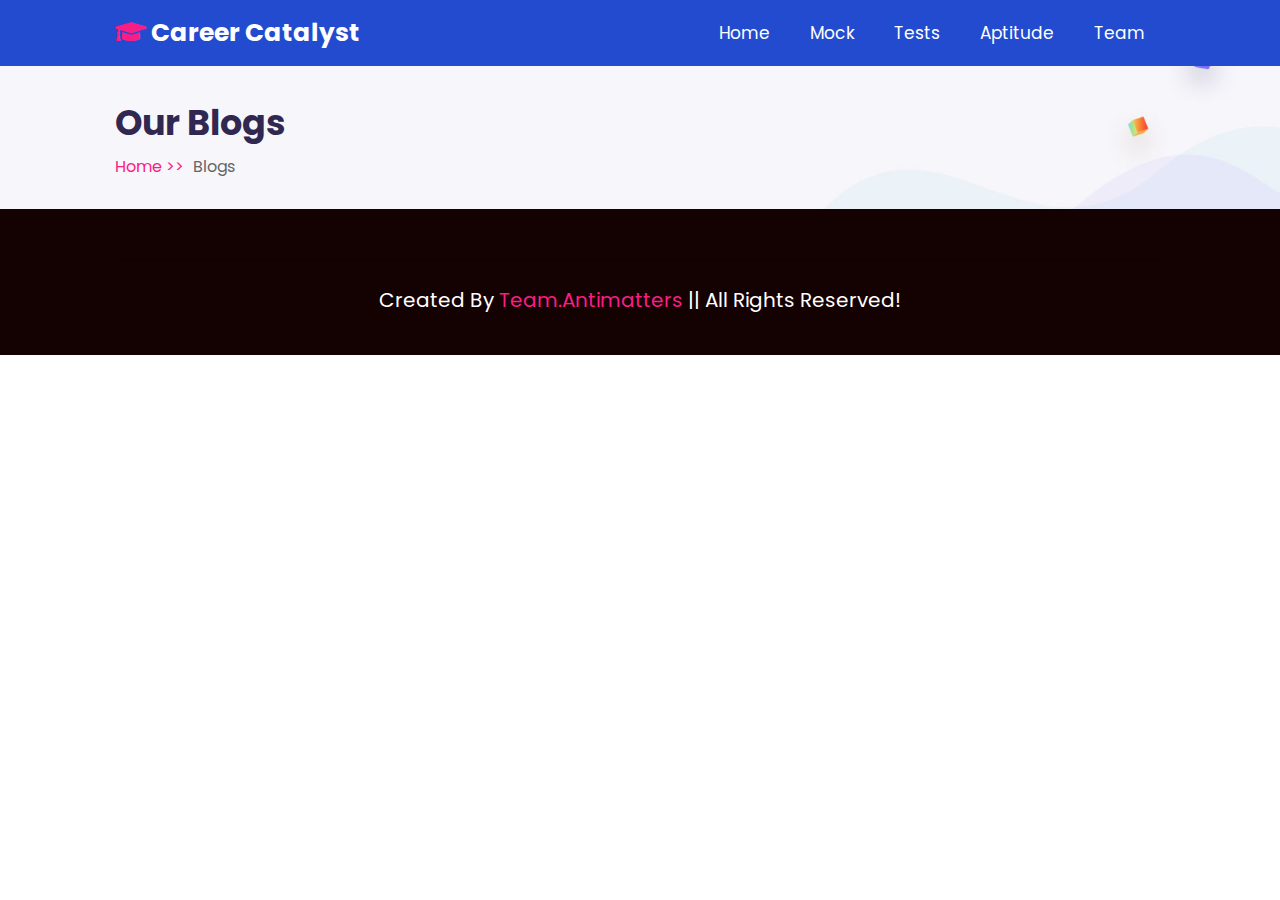
<file: blog.html>
<!DOCTYPE html>
<html lang="en">
<head>
    <meta charset="UTF-8">
    <meta http-equiv="X-UA-Compatible" content="IE=edge">
    <meta name="viewport" content="width=device-width, initial-scale=1.0">
    <title>blog</title>

    <!-- font awesome cdn link  -->
    <link rel="stylesheet" href="https://cdnjs.cloudflare.com/ajax/libs/font-awesome/5.15.4/css/all.min.css">

    <!-- custom css file link  -->
    <link rel="stylesheet" href="css/style.css">
<style>
    .footer .credit{
  color: white;
}
</style>
</head>
<body>
    
<!-- header section starts  -->

<header class="header">

    <a href="index.html" class="logo"> <i class="fas fa-graduation-cap"></i> Career catalyst </a>

    <div id="menu-btn" class="fas fa-bars"></div>

    <nav class="navbar">
        <ul>
            <li><a href="index.html">Home</a></li>
            <li><a href="about.html">Mock</a></li>
            <li><a href="https://aptitude-code-quest-ace.lovable.app/">Tests</a>
                
            </li>
            <li><a href="#">Aptitude</a>
                <ul>
                    <li><a href="teachers.html">teachers</a></li>
                    <li><a href="blog.html">blogs</a></li>
                </ul>
            </li>
            <li><a href="contact.html">Team</a></li>
            
        </ul>
    </nav>

</header>

<!-- header section ends -->

<section class="heading">
    <h3>our blogs</h3>
    <p> <a href="index.html">Home >></a> blogs </p>
</section>

<!-- blog section starts  -->



<!-- blog section ends -->












<!-- footer section starts  -->

<section class="footer">

    <div class="box-container">

      

        

        
    </div>

    <div class="credit"> created by <span>Team.Antimatters  </span> || all rights reserved! </div>

</section>

<!-- footer section ends -->

<!-- custom js file link  -->
<script src="js/script.js"></script>

</body>
</html>
</file>
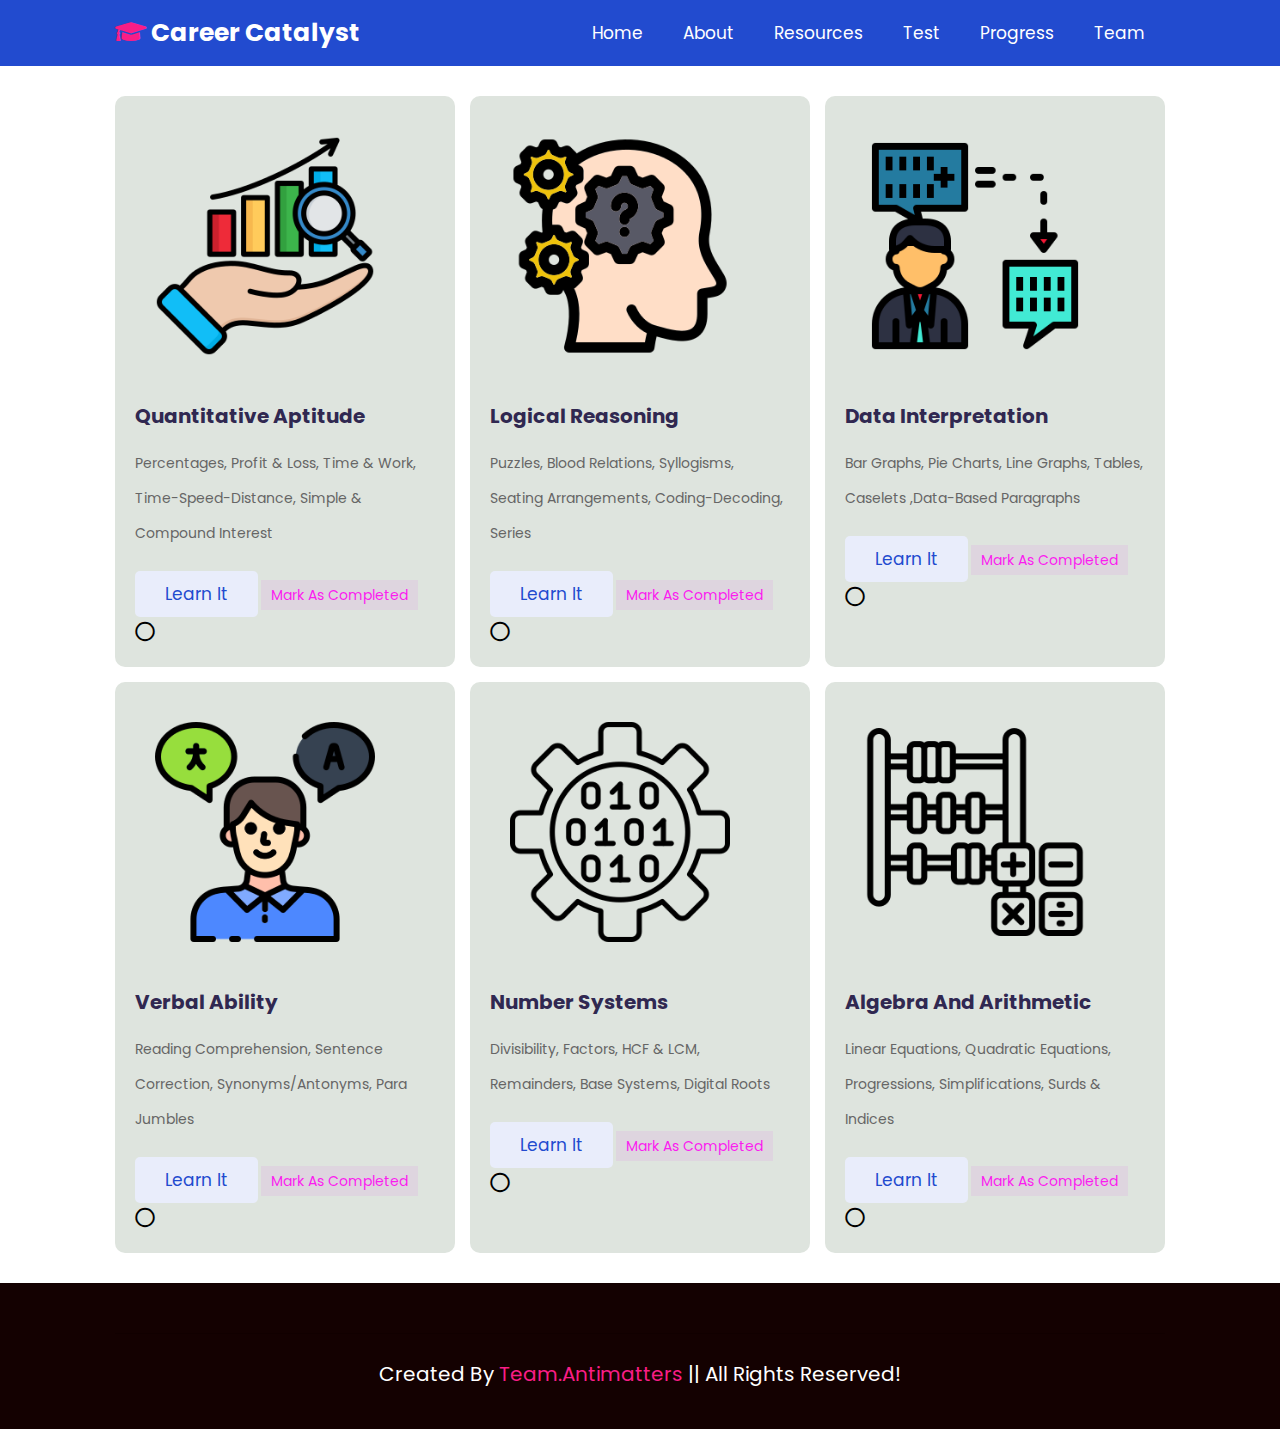
<file: course-1.html>
<!DOCTYPE html>
<html lang="en">
<head>
  <meta charset="UTF-8" />
  <meta http-equiv="X-UA-Compatible" content="IE=edge" />
  <meta name="viewport" content="width=device-width, initial-scale=1.0" />
  <title>course-1</title>

  <!-- Font Awesome CDN -->
  <link rel="stylesheet" href="https://cdnjs.cloudflare.com/ajax/libs/font-awesome/5.15.4/css/all.min.css" />

  <!-- Custom CSS -->
  <link rel="stylesheet" href="css/style.css" />

  <style>
    .footer .credit {
      color: white;
    }

    .completed {
      background-color: #d4edda !important;
      border: 2px solid #28a745;
    }

    .done-btn {
      background-color: transparent;
      border: none;
      cursor: pointer;
      font-size: 20px;
      transition: all 0.3s ease;
    }

    .done-btn.completed i {
      color: #28a745;
    }

    .icons a {
      color: #555;
    }
  </style>
</head>
<body>
  <!-- Header -->
  <header class="header">
    <a href="index.html" class="logo">
      <i class="fas fa-graduation-cap"></i> Career Catalyst
    </a>
    <div id="menu-btn" class="fas fa-bars"></div>
    <nav class="navbar">
      <ul>
        <li><a href="index.html">Home</a></li>
        <li><a href="about.html">About</a></li>
        <li>
          <a href="#">Resources</a>
          <ul>
            <li><a href="course-1.html">Aptitude</a></li>
            <li><a href="course-2.html">DSA</a></li>
            <li><a href="course-3.html">Language</a></li>
            <li><a href="course-4.html">projects</a></li>
          </ul>
        </li>
        <li><a href="https://aptitude-code-quest-ace.lovable.app/">Test</a></li>
        <li><a href="Progress.html">Progress</a></li>
        <li><a href="contact.html">Team</a></li>
        
      </ul>
    </nav>
  </header>

  <!-- Courses Section -->
  <section class="course-2">
    <!-- Task 1 -->
     <div class="box" id="task-1">
      <div class="image"><img src="images/NewQuant.png" alt="DS" /></div>
      <div class="content">
       
        <h3>Quantitative Aptitude</h3>
        <p> Percentages, Profit & Loss, Time & Work, Time-Speed-Distance, Simple & Compound Interest</p>
        <div class="action-row">
          <a href="https://www.youtube.com/live/lzB3N8DooHA?si=S4hg2J2lbPN2dG9F" class="btn">Learn it</a>
          <span class="mark-label">Mark as Completed</span>
          <button class="done-btn" data-task-id="task-3"><i class="far fa-circle"></i></button>
        </div>
      </div>
    </div>

    <!-- Task 2 -->
    <div class="box" id="task-2">
      <div class="image"><img src="images/Reasoning.png" alt="DSA" /></div>
      <div class="content">
        
        <h3>Logical Reasoning</h3>
        <p>Puzzles, Blood Relations, Syllogisms, Seating Arrangements, Coding-Decoding, Series</p>
        <div class="action-row">
          <a href="https://youtube.com/playlist?list=PLpyc33gOcbVADMKqylI__O_O_RMeHTyNK&si=RrnnX1enrR4DL49E" class="btn">Learn it</a>
          <span class="mark-label">Mark as Completed</span>
          <button class="done-btn" data-task-id="task-2"><i class="far fa-circle"></i></button>
        </div>
      </div>
    </div>

    <!-- Task 3 -->
    <div class="box" id="task-3">
      <div class="image"><img src="images/data.png" alt="DS" /></div>
      <div class="content">
       
        <h3>Data Interpretation</h3>
        <p>Bar Graphs, Pie Charts, Line Graphs, Tables, Caselets ,data-based paragraphs</p>
        <div class="action-row">
          <a href="https://youtube.com/playlist?list=PLOoogDtEDyvvDNHO_Ba58OrE567nCzzl2&si=zkAhXCiXpgW8OboC" class="btn">Learn it</a>
          <span class="mark-label">Mark as Completed</span>
          <button class="done-btn" data-task-id="task-3"><i class="far fa-circle"></i></button>
        </div>
      </div>
    </div>

    <!-- Task 4 -->
    <div class="box" id="task-4">
      <div class="image"><img src="images/Verbal.png" alt="Course" /></div>
      <div class="content">
       
        <h3>Verbal Ability</h3>
        <p> Reading Comprehension, Sentence Correction, Synonyms/Antonyms, Para Jumbles</p>
        <div class="action-row">
          <a href="https://youtu.be/V2azCSchs58?si=lV9xnH7L09j2UM3A" class="btn">Learn it</a>
          <span class="mark-label">Mark as Completed</span>
          <button class="done-btn" data-task-id="task-4"><i class="far fa-circle"></i></button>
        </div>
      </div>
    </div>

    <!-- Task 5 -->
    <div class="box" id="task-5">
      <div class="image"><img src="images/Numbers.png" alt="Course" /></div>
      <div class="content">
        
        <h3>Number Systems</h3>
        <p>Divisibility, Factors, HCF & LCM, Remainders, Base Systems, Digital Roots</p>
        <div class="action-row">
          <a href="https://youtu.be/39Hbzfik_zw?si=BzTeMTGmEhIaYRdM" class="btn">Learn it</a>
          <span class="mark-label">Mark as Completed</span>
          <button class="done-btn" data-task-id="task-5"><i class="far fa-circle"></i></button>
        </div>
      </div>
    </div>

    <!-- Task 6 -->
    <div class="box" id="task-6">
      <div class="image"><img src="images/Algebra.png" alt="Course" /></div>
      <div class="content">
       
        <h3>Algebra and Arithmetic</h3>
        <p>Linear Equations, Quadratic Equations, Progressions, Simplifications, Surds & Indices</p>
        <div class="action-row">
          <a href="https://youtu.be/S-Ji7aayH3A?si=JHrhaiQcb9yAwheD" class="btn">Learn it</a>
          <span class="mark-label">Mark as Completed</span>
          <button class="done-btn" data-task-id="task-6"><i class="far fa-circle"></i></button>
        </div>
      </div>
    </div>
  </section>

  <!-- Footer -->
  <section class="footer">
    <div class="box-container"></div>
    <div class="credit">
      Created by <span>Team.Antimatters</span> || All rights reserved!
    </div>
  </section>

  <!-- JavaScript -->
  <script>
    window.onload = function () {
      document.querySelectorAll(".done-btn").forEach(function (button) {
        const taskId = button.getAttribute("data-task-id");
        const courseBox = button.closest(".box");

        // Check if task is completed from localStorage
        if (localStorage.getItem(taskId) === "completed") {
          courseBox.classList.add("completed");
          button.querySelector("i").classList.add("fas", "fa-check-circle");
          button.querySelector("i").classList.remove("far", "fa-circle");
        }
      });
    };

    // Event listener for marking tasks as completed
    document.querySelectorAll(".done-btn").forEach(function (button) {
      button.addEventListener("click", function () {
        const taskId = button.getAttribute("data-task-id");
        const courseBox = button.closest(".box");

        // Toggle completion status
        if (courseBox.classList.contains("completed")) {
          courseBox.classList.remove("completed");
          button.querySelector("i").classList.remove("fas", "fa-check-circle");
          button.querySelector("i").classList.add("far", "fa-circle");
          localStorage.removeItem(taskId); // Remove completion from localStorage
        } else {
          courseBox.classList.add("completed");
          button.querySelector("i").classList.add("fas", "fa-check-circle");
          button.querySelector("i").classList.remove("far", "fa-circle");
          localStorage.setItem(taskId, "completed"); // Mark task as completed in localStorage
        }

        // Update progress
        updateProgress();
      });
    });

    // Function to update progress on the page
    function updateProgress() {
      const tasks = [
        "task-1", "task-2", "task-3", "task-4", "task-5", "task-6"
      ];

      let completedCount = 0;

      tasks.forEach(taskId => {
        if (localStorage.getItem(taskId) === "completed") {
          completedCount++;
        }
      });

      const progressPercentage = (completedCount / tasks.length) * 100;
      const progressCircle = document.getElementById("progress-circle");
      const progressLabel = document.getElementById("progress-label");

      progressCircle.style.setProperty("--progress", progressPercentage);
      progressLabel.textContent = `${Math.round(progressPercentage)}%`;
    }
  </script>
</body>
</html>
</file>
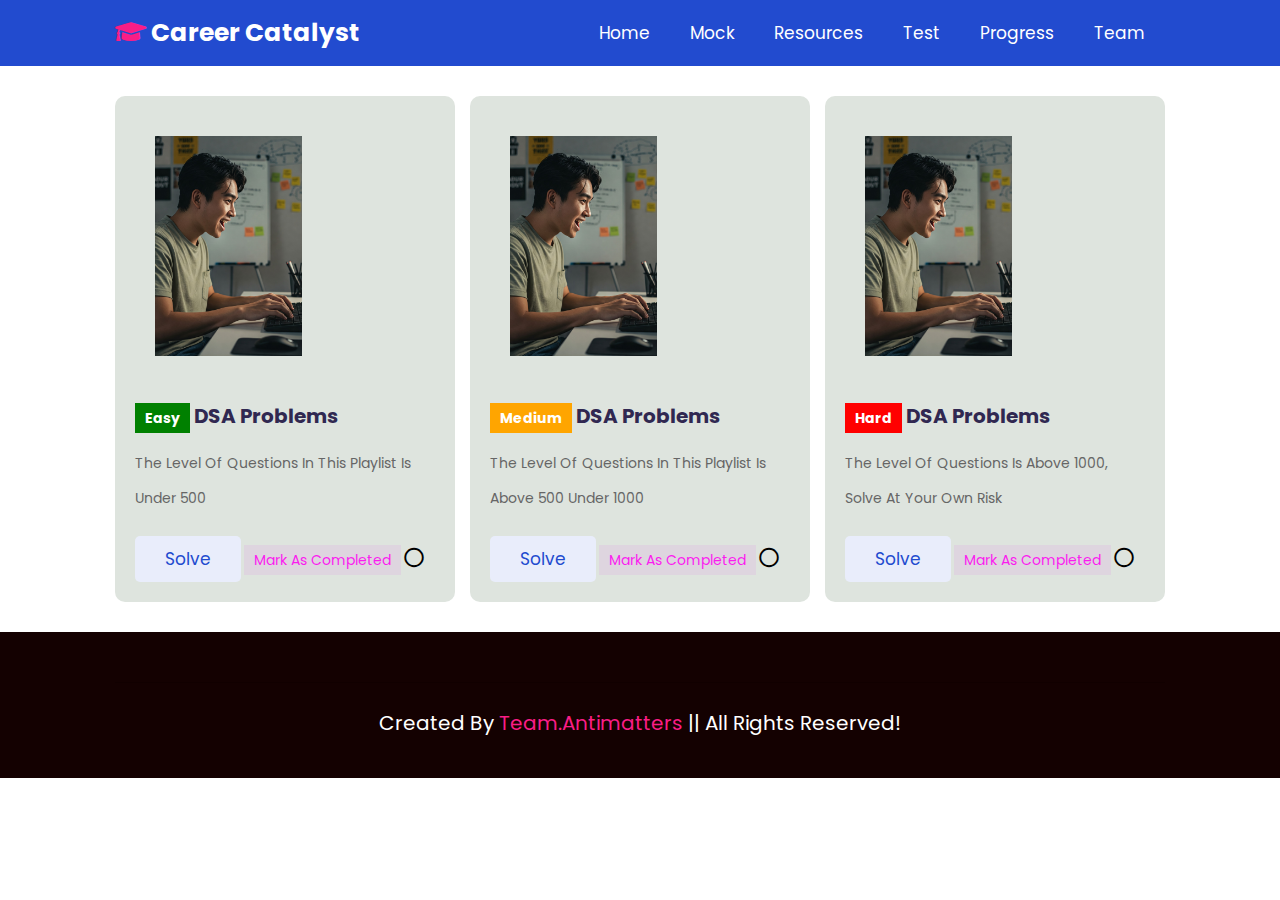
<file: course-2.html>
<!DOCTYPE html>
<html lang="en">
<head>
  <meta charset="UTF-8" />
  <meta http-equiv="X-UA-Compatible" content="IE=edge" />
  <meta name="viewport" content="width=device-width, initial-scale=1.0" />
  <title>course-2</title>

  <!-- Font Awesome CDN -->
  <link rel="stylesheet" href="https://cdnjs.cloudflare.com/ajax/libs/font-awesome/5.15.4/css/all.min.css" />

  <!-- Custom CSS -->
  <link rel="stylesheet" href="css/style.css" />

  <style>
    .footer .credit {
      color: white;
    }

    .completed {
      background-color: #d4edda !important;
      border: 2px solid #28a745;
    }

    .done-btn {
      background-color: transparent;
      border: none;
      cursor: pointer;
      font-size: 20px;
      transition: all 0.3s ease;
    }

    .done-btn.completed i {
      color: #28a745;
    }

    .icons a {
      color: #555;
    }
  </style>
</head>
<body>
  <!-- Header -->
  <header class="header">
    <a href="index.html" class="logo">
      <i class="fas fa-graduation-cap"></i> Career Catalyst
    </a>
    <div id="menu-btn" class="fas fa-bars"></div>
    <nav class="navbar">
      <ul>
        <li><a href="index.html">Home</a></li>
        <li><a href="about.html">Mock</a></li>
        <li>
          <a href="#">Resources</a>
          <ul>
            <li><a href="course-1.html">Aptitude</a></li>
            <li><a href="course-2.html">DSA</a></li>
            <li><a href="course-3.html">Language</a></li>
            <li><a href="course-4.html">projects</a></li>
          </ul>
        </li>
        <li><a href="https://aptitude-code-quest-ace.lovable.app/">Test</a></li>
        <li><a href="Progress.html">Progress</a></li>
        <li><a href="contact.html">Team</a></li>
        
      </ul>
    </nav>
  </header>

  <!-- Courses Section -->
  <section class="course-2">
    <!-- Task 7 -->
    <div class="box" id="task-7">
      <div class="image"><img src="images/Beginner.png" alt="Python" /></div>
      <div class="content">
       
        <h3><span style="background-color: green; color: white;">Easy</span> DSA problems</h3>

        <p>The level of questions in this playlist is under 500</p>
        <div class="action-row">
          <a href="https://www.codechef.com/practice/basic-programming-concepts" class="btn">Solve</a>
          <span class="mark-label">Mark as Completed</span>
          <button class="done-btn" data-task-id="task-7"><i class="far fa-circle"></i></button>
        </div>
       
      </div>
    </div>

    <!-- Task 8 -->
    <div class="box" id="task-8">
      <div class="image"><img src="images/Beginner.png" alt="DSA" /></div>
      <div class="content">
          <h3><span style="background-color: orange; color: white;">Medium</span> DSA problems</h3>
        
        <p>The level of questions in this playlist is above 500 under 1000</p>
        <div class="action-row">
          <a href="https://www.codechef.com/practice/logical-problems" class="btn">Solve</a>
          <span class="mark-label">Mark as Completed</span>
          <button class="done-btn" data-task-id="task-8"><i class="far fa-circle"></i></button>
        </div>
        
      </div>
    </div>

    <!-- Task 9 -->
    <div class="box" id="task-9">
      <div class="image"><img src="images/Beginner.png" alt="DS" /></div>
      <div class="content">
          <h3><span style="background-color: red; color: white;">Hard</span> DSA problems</h3>
        
        <p>The level of questions is above 1000, solve at your own risk</p>
         <div class="action-row">
          <a href="https://www.codechef.com/practice/course/1-star-difficulty-problems/DIFF1200/problems/GROUPS" class="btn">Solve</a>
          <span class="mark-label">Mark as Completed</span>
          <button class="done-btn" data-task-id="task-8"><i class="far fa-circle"></i></button>
        </div>
        
      </div>
    </div>

  </section>

  <!-- Footer -->
  <section class="footer">
    <div class="box-container"></div>
    <div class="credit">
      Created by <span>Team.Antimatters</span> || All rights reserved!
    </div>
  </section>

  <!-- JavaScript -->
  <script>
    window.onload = function () {
      // Loop through each task and check if it's marked as completed
      document.querySelectorAll(".done-btn").forEach(function (button) {
        const taskId = button.getAttribute("data-task-id");
        const courseBox = button.closest(".box");

        // Check if the task is marked as completed in localStorage
        if (localStorage.getItem(taskId) === "completed") {
          courseBox.classList.add("completed");
          button.querySelector("i").classList.add("fas", "fa-check-circle");
          button.querySelector("i").classList.remove("far", "fa-circle");
        }
      });
    };

    // Add event listeners for each "mark as completed" button
    document.querySelectorAll(".done-btn").forEach(function (button) {
      button.addEventListener("click", function () {
        const taskId = button.getAttribute("data-task-id");
        const courseBox = button.closest(".box");

        // Toggle completion status
        if (courseBox.classList.contains("completed")) {
          courseBox.classList.remove("completed");
          button.querySelector("i").classList.remove("fas", "fa-check-circle");
          button.querySelector("i").classList.add("far", "fa-circle");
          localStorage.removeItem(taskId); // Remove task completion from localStorage
        } else {
          courseBox.classList.add("completed");
          button.querySelector("i").classList.add("fas", "fa-check-circle");
          button.querySelector("i").classList.remove("far", "fa-circle");
          localStorage.setItem(taskId, "completed"); // Mark task as completed in localStorage
        }
      });
    });
  </script>
</body>
</html>
</file>
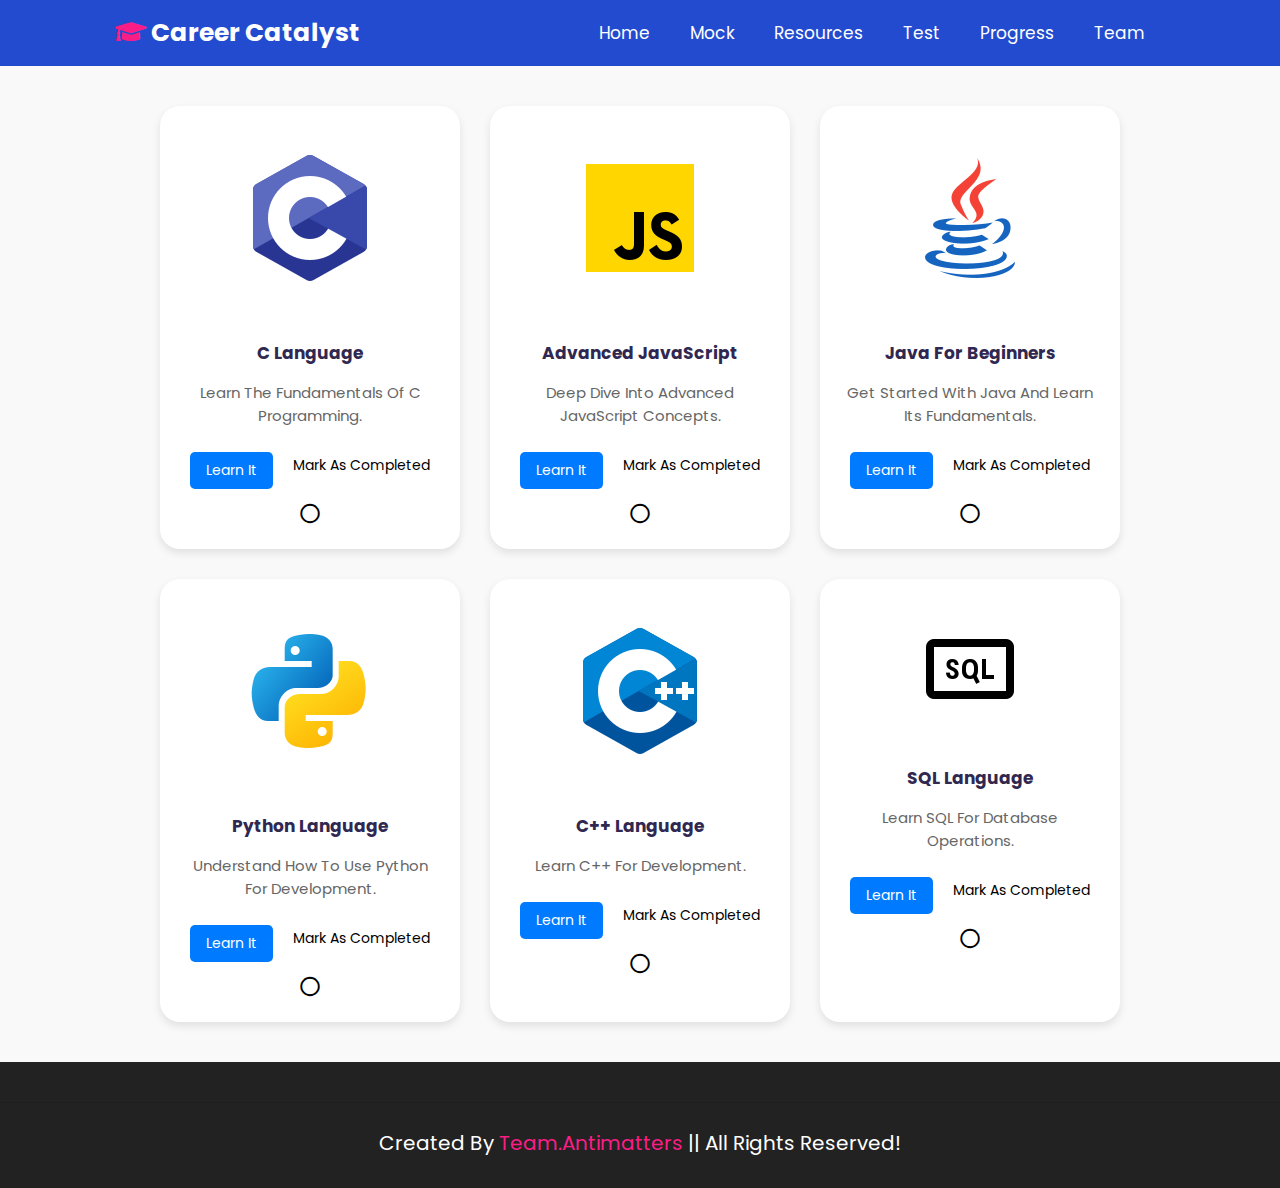
<file: course-3.html>
<!DOCTYPE html>
<html lang="en">
<head>
  <meta charset="UTF-8" />
  <meta http-equiv="X-UA-Compatible" content="IE=edge" />
  <meta name="viewport" content="width=device-width, initial-scale=1.0" />
  <title>course-3</title>

  <!-- Font Awesome CDN -->
  <link rel="stylesheet" href="https://cdnjs.cloudflare.com/ajax/libs/font-awesome/5.15.4/css/all.min.css" />

  <!-- Custom CSS -->
  <link rel="stylesheet" href="css/style.css" />

  <style>
    body {
      margin: 0;
      font-family: Arial, sans-serif;
      background: #f9f9f9;
    }

    .footer .credit {
      color: white;
    }

    .completed {
      background-color: #d4edda !important;
      border: 2px solid #28a745;
    }

    .done-btn {
      background-color: transparent;
      border: none;
      cursor: pointer;
      font-size: 20px;
      transition: all 0.3s ease;
    }

    .done-btn.completed i {
      color: #28a745;
    }

    .icons a {
      color: #555;
    }

    .course-3 {
      display: flex;
      flex-wrap: wrap;
      justify-content: center;
      padding: 40px 20px;
      gap: 30px;
    }

    .box {
      background: #ffffff;
      border-radius: 20px;
      box-shadow: 0 4px 8px rgba(0, 0, 0, 0.1);
      width: 300px;
      overflow: hidden;
      display: flex;
      flex-direction: column;
      align-items: center;
      padding: 20px;
      transition: transform 0.3s ease;
    }

    .box:hover {
      transform: translateY(-5px);
    }

    .box .image img {
      width: 100%;
      height: auto;
      border-radius: 12px;
    }

    .box .content {
      text-align: center;
      margin-top: 15px;
    }

    .box .content h3 {
      font-size: 20px;
      margin-bottom: 10px;
    }

    .box .content p {
      font-size: 14px;
      color: #555;
      margin-bottom: 15px;
    }

    .btn {
      background-color: #007bff;
      color: white;
      padding: 8px 16px;
      border-radius: 5px;
      text-decoration: none;
      font-size: 14px;
      margin-right: 10px;
    }

    .btn:hover {
      background-color: #0056b3;
    }

    .action-row {
      display: flex;
      align-items: center;
      justify-content: center;
      gap: 10px;
      flex-wrap: wrap;
    }
     .icons a {
      color: #555;
    }

    .mark-label {
      font-size: 14px;
    }

    @media screen and (max-width: 960px) {
      .course-3 {
        flex-direction: column;
        align-items: center;
      }

      .box {
        width: 90%;
      }
    }

    .footer {
      background: #222;
      color: #fff;
      text-align: center;
      padding: 20px 0;
    }
  </style>
</head>
<body>
  <!-- Header -->
  <header class="header">
    <a href="index.html" class="logo">
      <i class="fas fa-graduation-cap"></i> Career Catalyst
    </a>
    <div id="menu-btn" class="fas fa-bars"></div>
    <nav class="navbar">
      <ul>
        <li><a href="index.html">Home</a></li>
        <li><a href="about.html">Mock</a></li>
        <li>
          <a href="#">Resources</a>
          <ul>
            <li><a href="course-1.html">Aptitude</a></li>
            <li><a href="course-2.html">DSA</a></li>
            <li><a href="course-3.html">Language</a></li>
            <li><a href="course-4.html">Projects</a></li>
          </ul>
        </li>
        <li><a href="https://aptitude-code-quest-ace.lovable.app/">Test</a></li>
        <li><a href="Progress.html">Progress</a></li>
        <li><a href="contact.html">Team</a></li>
      </ul>
    </nav>
  </header>

  <!-- Courses Section -->
 <section class="course-3">
  <div class="box" id="task-10">
    <div class="image"><img src="images/CLanNew.png" alt="C Language" /></div>
    <div class="content">
      <h3>C Language</h3>
      <p>Learn the fundamentals of C programming.</p>
      <div class="action-row">
        <a href="https://youtu.be/irqbmMNs2Bo?si=Wayrlmxg-fmDuT8a" class="btn">Learn it</a>
        <span class="mark-label">Mark as Completed</span>
        <button class="done-btn" data-task-id="task-10"><i class="far fa-circle"></i></button>
      </div>
    </div>
  </div>

  <div class="box" id="task-11">
    <div class="image"><img src="images/JSNew.png" alt="Advanced JS" /></div>
    <div class="content">
      <h3>Advanced JavaScript</h3>
      <p>Deep dive into advanced JavaScript concepts.</p>
      <div class="action-row">
        <a href="https://youtube.com/playlist..." class="btn">Learn it</a>
        <span class="mark-label">Mark as Completed</span>
        <button class="done-btn" data-task-id="task-11"><i class="far fa-circle"></i></button>
      </div>
    </div>
  </div>

  <div class="box" id="task-12">
    <div class="image"><img src="images/JavaNew.png" alt="Java" /></div>
    <div class="content">
      <h3>Java for Beginners</h3>
      <p>Get started with Java and learn its fundamentals.</p>
      <div class="action-row">
        <a href="https://youtu.be/A74TOX803D0?si=..." class="btn">Learn it</a>
        <span class="mark-label">Mark as Completed</span>
        <button class="done-btn" data-task-id="task-12"><i class="far fa-circle"></i></button>
      </div>
    </div>
  </div>

  <div class="box" id="task-13">
    <div class="image"><img src="images/PyNew.png" alt="Python" /></div>
    <div class="content">
      <h3>Python Language</h3>
      <p>Understand how to use Python for development.</p>
      <div class="action-row">
        <a href="https://youtu.be/_uQrJ0TkZlc" class="btn">Learn it</a>
        <span class="mark-label">Mark as Completed</span>
        <button class="done-btn" data-task-id="task-13"><i class="far fa-circle"></i></button>
      </div>
    </div>
  </div>

  <div class="box" id="task-14">
    <div class="image"><img src="images/CPPNew.png" alt="C++" /></div>
    <div class="content">
      <h3>C++ Language</h3>
      <p>Learn C++ for development.</p>
      <div class="action-row">
        <a href="https://youtube.com/playlist..." class="btn">Learn it</a>
        <span class="mark-label">Mark as Completed</span>
        <button class="done-btn" data-task-id="task-14"><i class="far fa-circle"></i></button>
      </div>
    </div>
  </div>

  <div class="box" id="task-15">
    <div class="image"><img src="images/SQLNew.png" alt="SQL" /></div>
    <div class="content">
      <h3>SQL Language</h3>
      <p>Learn SQL for database operations.</p>
      <div class="action-row">
        <a href="https://youtu.be/hlGoQC332VM" class="btn">Learn it</a>
        <span class="mark-label">Mark as Completed</span>
        <button class="done-btn" data-task-id="task-15"><i class="far fa-circle"></i></button>
      </div>
    </div>
  </div>
</section>


  <!-- Footer -->
  <section class="footer">
    <div class="credit">
      Created by <span>Team.Antimatters</span> || All rights reserved!
    </div>
  </section>

  <!-- JavaScript -->
  <script>
    // Reflect completed tasks on load
    window.addEventListener("load", () => {
      document.querySelectorAll(".done-btn").forEach(button => {
        const taskId = button.dataset.taskId;
        const box = document.getElementById(taskId);
        const icon = button.querySelector("i");

        if (localStorage.getItem(taskId) === "completed") {
          box.classList.add("completed");
          icon.classList.remove("far", "fa-circle");
          icon.classList.add("fas", "fa-check-circle");
        }
      });
    });

    // Toggle completion on click
    document.querySelectorAll(".done-btn").forEach(button => {
      button.addEventListener("click", () => {
        const taskId = button.dataset.taskId;
        const box = document.getElementById(taskId);
        const icon = button.querySelector("i");

        const isCompleted = box.classList.toggle("completed");

        if (isCompleted) {
          localStorage.setItem(taskId, "completed");
          icon.classList.remove("far", "fa-circle");
          icon.classList.add("fas", "fa-check-circle");
        } else {
          localStorage.removeItem(taskId);
          icon.classList.remove("fas", "fa-check-circle");
          icon.classList.add("far", "fa-circle");
        }
      });
    });
  </script>
</body>
</html>
</file>
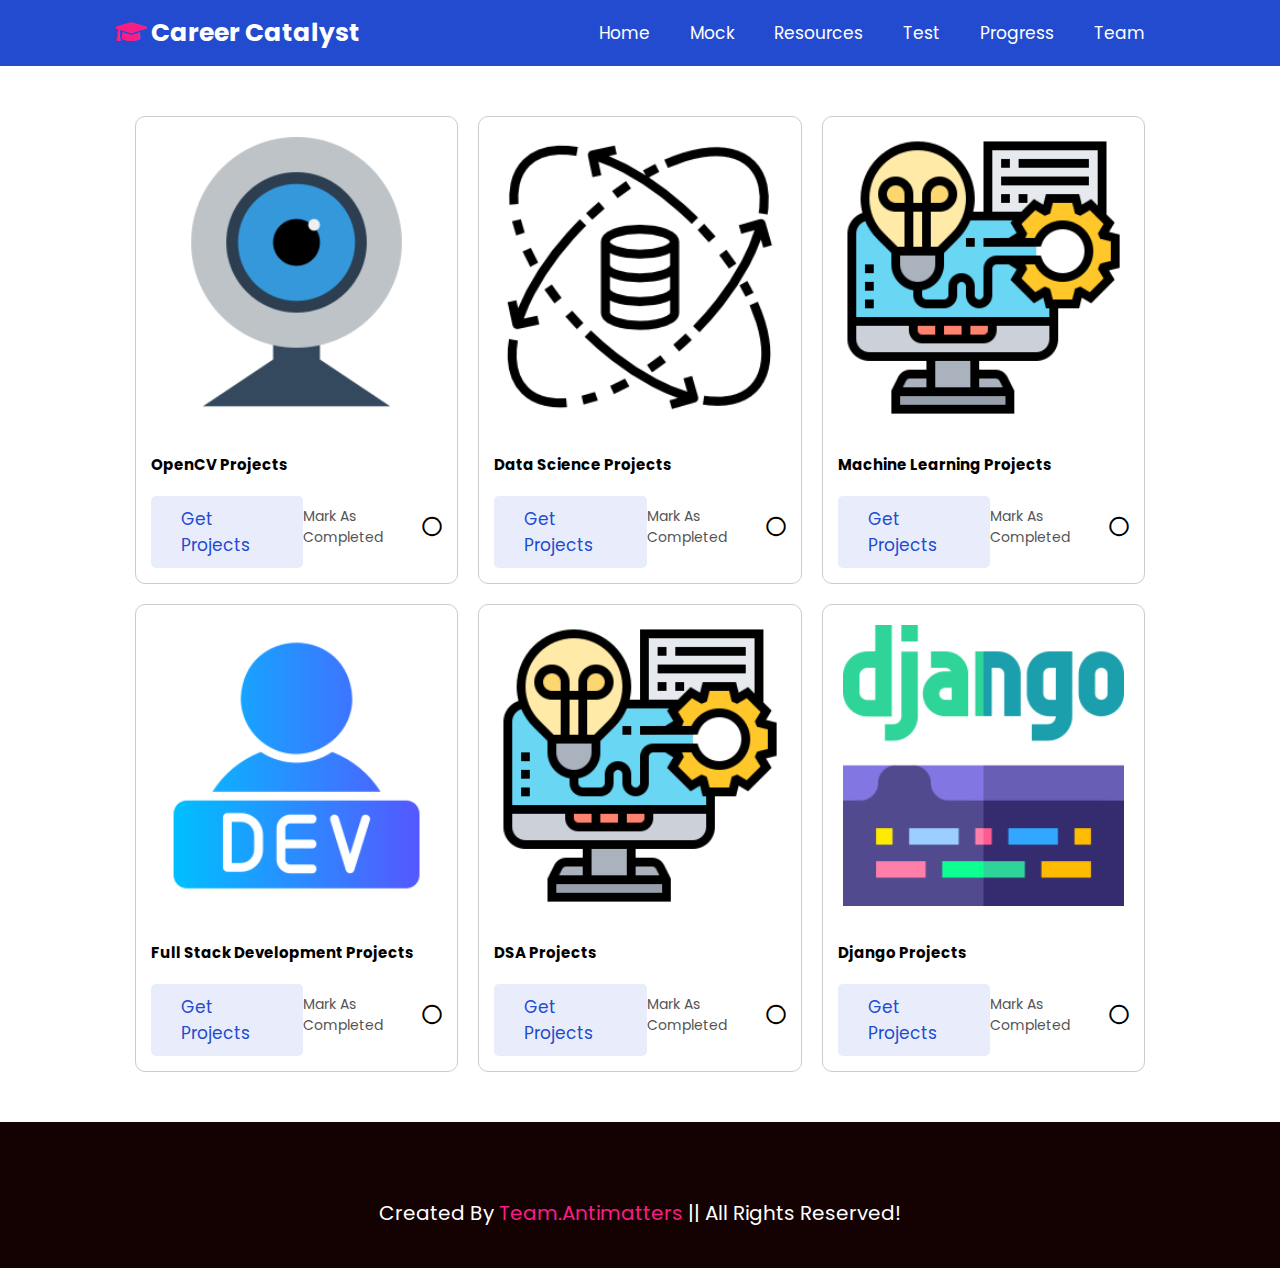
<file: course-4.html>
<!DOCTYPE html>
<html lang="en">
<head>
  <meta charset="UTF-8" />
  <meta http-equiv="X-UA-Compatible" content="IE=edge" />
  <meta name="viewport" content="width=device-width, initial-scale=1.0" />
  <title>course-4</title>

  <!-- Font Awesome CDN -->
  <link rel="stylesheet" href="https://cdnjs.cloudflare.com/ajax/libs/font-awesome/5.15.4/css/all.min.css" />

  <!-- Custom CSS -->
  <link rel="stylesheet" href="css/style.css" />

  <style>
    .footer .credit {
      color: white;
    }

    .completed {
      background-color: #d4edda !important;
      border: 2px solid #28a745;
    }

    .done-btn {
      background-color: transparent;
      border: none;
      cursor: pointer;
      font-size: 20px;
      transition: all 0.3s ease;
    }

    .done-btn.completed i {
      color: #28a745;
    }

    .icons a {
      color: #555;
    }

    /* New layout styling */
    .course-grid {
      display: grid;
      grid-template-columns: repeat(auto-fill, minmax(300px, 1fr));
      gap: 20px;
      padding: 20px;
    }

    .box {
      border: 1px solid #ccc;
      border-radius: 10px;
      overflow: hidden;
      background-color: #fff;
    }

    .image img {
      width: 100%;
      height: 180px;
      object-fit: cover;
    }

    .content {
      padding: 15px;
    }

    .action-row {
      display: flex;
      justify-content: space-between;
      align-items: center;
      margin-top: 10px;
    }

    .mark-label {
      font-size: 14px;
      color: #555;
    }
  </style>
</head>
<body>
  <!-- Header -->
  <header class="header">
    <a href="index.html" class="logo">
      <i class="fas fa-graduation-cap"></i> Career Catalyst
    </a>
    <div id="menu-btn" class="fas fa-bars"></div>
    <nav class="navbar">
      <ul>
        <li><a href="index.html">Home</a></li>
        <li><a href="about.html">Mock</a></li>
        <li>
          <a href="#">Resources</a>
          <ul>
            <li><a href="course-1.html">Aptitude</a></li>
            <li><a href="course-2.html">DSA</a></li>
            <li><a href="course-3.html">Language</a></li>
            <li><a href="course-4.html">projects</a></li>
          </ul>
        </li>
        <li><a href="https://aptitude-code-quest-ace.lovable.app/">Test</a></li>
        <li><a href="Progress.html">Progress</a></li>
        <li><a href="contact.html">Team</a></li>
        
      </ul>
    </nav>
  </header>

  <!-- Courses Section -->
  <section class="course-4">
    <div class="course-grid">
      <!-- Task 1 -->
      <div class="box" id="task-16">
       <div class="image" style="text-align: center;">
  <img src="images/OCV.png" alt="Course" style="width: 300px; height: auto;" />
</div>
        <div class="content">
         
          <h2>openCV projects</h2>
          
          <div class="action-row">
            <a href="https://youtu.be/k3PcVruvZCs?si=Q01Gy71QYCOPDvUy" class="btn">get projects</a>
            <span class="mark-label">Mark as Completed</span>
            <button class="done-btn" data-task-id="task-16"><i class="far fa-circle"></i></button>
          </div>
         
        </div>
      </div>

      <!-- Task 2 -->
      <div class="box" id="task-17">
       <div class="image" style="text-align: center;">
  <img src="images/DataSci.png" alt="Course" style="width: 300px; height: auto;" />
</div>
        <div class="content">
        
          <h2>Data Science projects</h2>
        
          <div class="action-row">
            <a href="https://youtu.be/tjIWRqqMDaw?si=s6cXKLwArqWDGusw" class="btn">get Projects</a>
            <span class="mark-label">Mark as Completed</span>
            <button class="done-btn" data-task-id="task-17"><i class="far fa-circle"></i></button>
          </div>
        </div>
      </div>

      <!-- Task 3 -->
      <div class="box" id="task-18">
       <div class="image" style="text-align: center;">
  <img src="images/ML.png" alt="Course" style="width: 300px; height: auto;" />
</div>
        <div class="content">
       
          <h2>Machine Learning projects</h2>
          
          <div class="action-row">
            <a href="https://youtube.com/playlist?list=PLKnIA16_RmvY5eP91BGPa0vXUYmIdtfPQ&si=XLrhcYwmYgSrl-Hu" class="btn">get projects</a>
            <span class="mark-label">Mark as Completed</span>
            <button class="done-btn" data-task-id="task-18"><i class="far fa-circle"></i></button>
          </div>
        </div>
      </div>

      <!-- Task 4 -->
      <div class="box" id="task-19">
       <div class="image" style="text-align: center;">
  <img src="images/Dev.png" alt="Course" style="width: 300px; height: auto;" />
</div>
        <div class="content">
         
          <h2>Full Stack Development projects</h2>
        
          <div class="action-row">
            <a href="https://youtube.com/playlist?list=PLChiukrA-RMOEB1PRQqB1NITIRsDz9pIN&si=2-RZYSDwMr4L4jPP" class="btn">get projects</a>
            <span class="mark-label">Mark as Completed</span>
            <button class="done-btn" data-task-id="task-19"><i class="far fa-circle"></i></button>
          </div>
        </div>
      </div>

      <!-- Task 5 -->
      <div class="box" id="task-20">
        <div class="image" style="text-align: center;">
  <img src="images/ML.png" alt="Course" style="width: 300px; height: auto;" />
</div>
        <div class="content">
         
          <h2>DSA projects</h2>
         
          <div class="action-row">
            <a href="https://youtu.be/Iin4XikTATI?si=O4KzvMPkRV8sP1kQ" class="btn">get projects</a>
            <span class="mark-label">Mark as Completed</span>
            <button class="done-btn" data-task-id="task-20"><i class="far fa-circle"></i></button>
          </div>
        </div>
      </div>

      <!-- Task 6 -->
      <div class="box" id="task-21">
      <div class="image" style="text-align: center;">
  <img src="images/django.png" alt="Course" style="width: 300px; height: auto;" />
</div>
        <div class="content">
        
          <h2>Django projects</h2>
         
          <div class="action-row">
            <a href="https://youtu.be/FPtbp3Ha8jA?si=23_w7JVVoX6V9VIP" class="btn">get projects</a>
            <span class="mark-label">Mark as Completed</span>
            <button class="done-btn" data-task-id="task-21"><i class="far fa-circle"></i></button>
          </div>
        </div>
      </div>
    </div>
  </section>

  <!-- Footer -->
  <section class="footer">
    <div class="box-container"></div>
    <div class="credit">
      Created by <span>Team.Antimatters</span> || All rights reserved!
    </div>
  </section>

  <!-- JavaScript -->
  <script>
    window.onload = function () {
      document.querySelectorAll(".done-btn").forEach(function (button) {
        const taskId = button.getAttribute("data-task-id");
        const courseBox = button.closest(".box");

        if (localStorage.getItem(taskId) === "completed") {
          courseBox.classList.add("completed");
          button.querySelector("i").classList.add("fas", "fa-check-circle");
          button.querySelector("i").classList.remove("far", "fa-circle");
        }
      });
    };

    document.querySelectorAll(".done-btn").forEach(function (button) {
      button.addEventListener("click", function () {
        const taskId = button.getAttribute("data-task-id");
        const courseBox = button.closest(".box");

        if (courseBox.classList.contains("completed")) {
          courseBox.classList.remove("completed");
          button.querySelector("i").classList.remove("fas", "fa-check-circle");
          button.querySelector("i").classList.add("far", "fa-circle");
          localStorage.removeItem(taskId);
        } else {
          courseBox.classList.add("completed");
          button.querySelector("i").classList.add("fas", "fa-check-circle");
          button.querySelector("i").classList.remove("far", "fa-circle");
          localStorage.setItem(taskId, "completed");
        }

        updateProgress();
      });
    });

    function updateProgress() {
      const tasks = ["task-16", "task-17", "task-18", "task-19", "task-20", "task-21"];
      let completedCount = 0;

      tasks.forEach(taskId => {
        if (localStorage.getItem(taskId) === "completed") {
          completedCount++;
        }
      });

      const progressPercentage = (completedCount / tasks.length) * 100;
      const progressCircle = document.getElementById("progress-circle");
      const progressLabel = document.getElementById("progress-label");

      if (progressCircle) {
        progressCircle.style.setProperty("--progress", progressPercentage);
      }
      if (progressLabel) {
        progressLabel.textContent = `${Math.round(progressPercentage)}%`;
      }
    }
  </script>
</body>
</html>
</file>
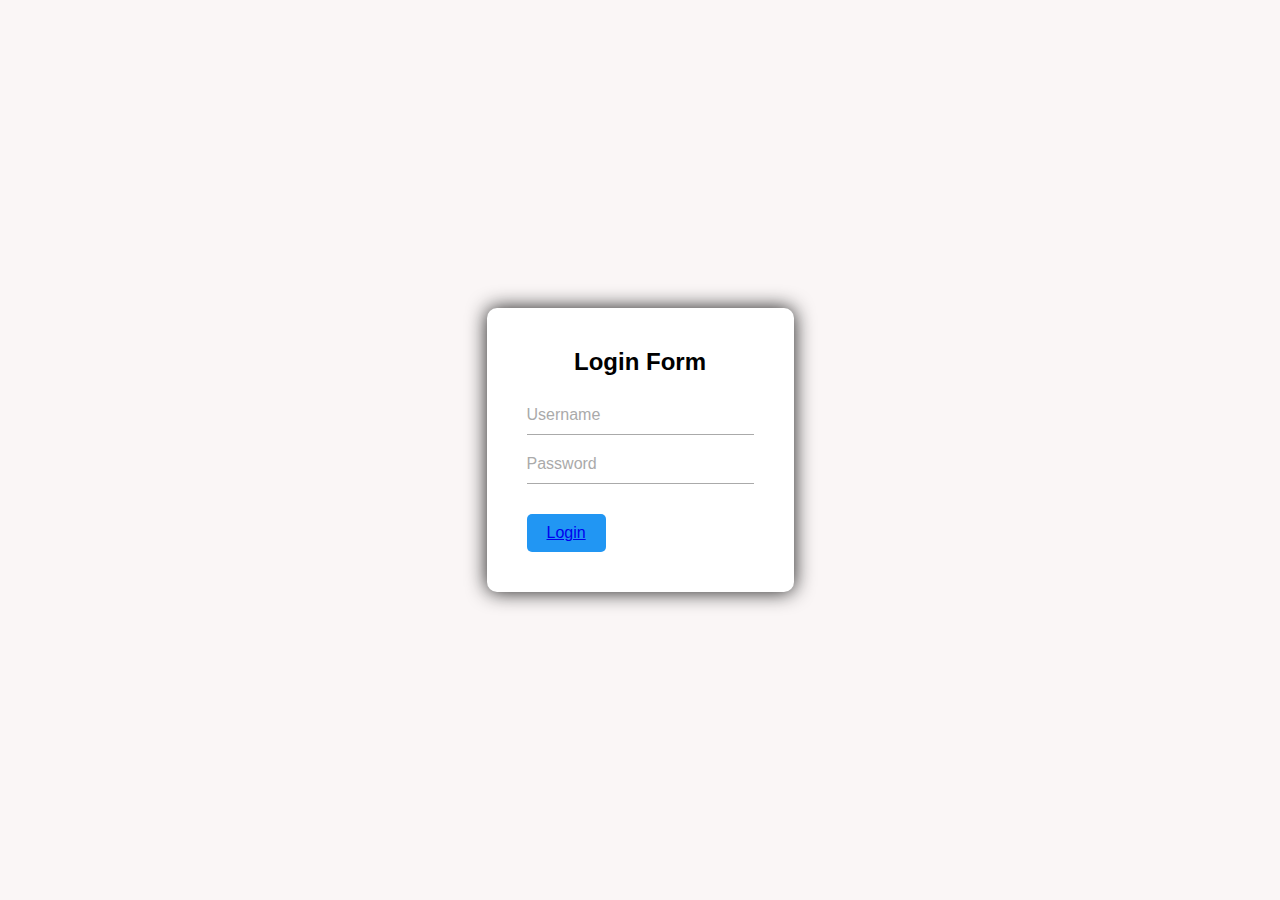
<file: login.html>
<!DOCTYPE html>
<html>
<head>
	<title>Login Form</title>
	<style>
		* {
			margin: 0;
			padding: 0;
			box-sizing: border-box;
		}
		body {
			background-color: #faf6f6;
			font-family: Arial, sans-serif;
			display: flex;
			justify-content: center;
			align-items: center;
			height: 100vh;
		}
		.container {
			background-color: #fff;
			box-shadow: 0 0 20px rgba(1.2,0,0,0.9);
			border-radius: 10px;
			padding: 40px;
			display: flex;
			flex-direction: column;
			align-items: center;
			animation: slide-up 0.8s ease-out;
		}
		.container h2 {
			margin-bottom: 20px;
		}
		.input-field {
			margin-bottom: 10px;
			display: flex;
			flex-direction: column;
			align-items: flex-start;
			width: 100%;
			position: relative;
		}
		.input-field label {
			position: absolute;
			top: 0;
			left: 0;
			color: #aaa;
			transition: 0.3s ease-out;
			transform: translateY(10px);
		}
		.input-field input {
			width: 100%;
			padding: 10px;
			border: none;
			border-bottom: 1px solid #aaa;
			font-size: 16px;
			outline: none;
			background-color: transparent;
		}
		.input-field input:focus + label,
		.input-field input:not(:placeholder-shown) + label {
			transform: translateY(-25px);
			font-size: 12px;
			color: #2196F3;
		}
		.btn {
			background-color: #2196F3;
			color: #fff;
			padding: 10px 20px;
			border-radius: 5px;
			border: none;
			font-size: 16px;
			cursor: pointer;
			transition: 0.3s ease-out;
			margin-top: 20px;
		}
		.btn:hover {
			background-color: #1976D2;
		}
		@keyframes slide-up {
			from { transform: translateY(100px); opacity: 0; }
			to { transform: translateY(0px); opacity: 1; }
		}
	</style>
</head>
<body>
	<div class="container">
		<h2>Login Form</h2>
		<form action="#" method="POST">
			<div class="input-field">
				<input type="text" name="username" placeholder=" ">
				<label for="username">Username</label>
			</div>
			<div class="input-field">
				<input type="password" name="password" placeholder=" ">
				<label for="password">Password</label>
			</div>
			<button type="submit" class="btn"><a href="images/yash.jpg">Login</a></button>
		</form>
	</div>
</body>
</html>
</file>
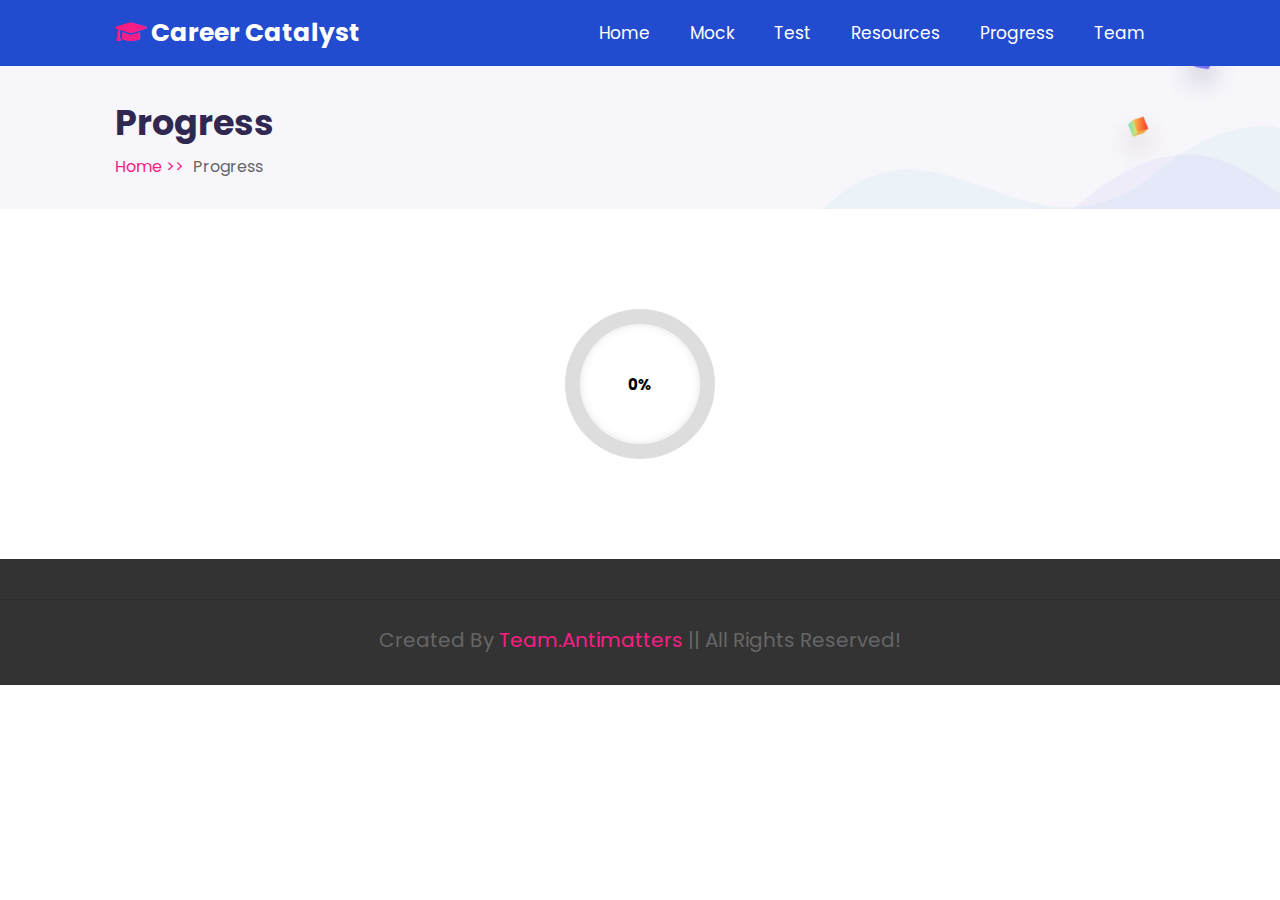
<file: Progress.html>
<!DOCTYPE html>
<html lang="en">
<head>
  <meta charset="UTF-8" />
  <meta http-equiv="X-UA-Compatible" content="IE=edge" />
  <meta name="viewport" content="width=device-width, initial-scale=1.0" />
  <title>Progress</title>

  <!-- Font Awesome CDN -->
  <link
    rel="stylesheet"
    href="https://cdnjs.cloudflare.com/ajax/libs/font-awesome/5.15.4/css/all.min.css"
  />
  <!-- Custom CSS -->
  <link rel="stylesheet" href="css/style.css" />

  <style>
    .progress-circle {
      width: 150px;
      height: 150px;
      background: conic-gradient(#4caf50 calc(var(--progress) * 1%), #ddd 0);
      border-radius: 50%;
      display: flex;
      align-items: center;
      justify-content: center;
      font-size: 1.5rem;
      font-weight: bold;
      margin: 50px auto;
      position: relative;
    }

    .progress-circle::before {
      content: "";
      position: absolute;
      width: 80%;
      height: 80%;
      border-radius: 50%;
      background-color: white;
      box-shadow: inset 0 0 10px rgba(0, 0, 0, 0.1);
    }

    .progress-label {
      position: relative;
      z-index: 1;
    }

    .about {
      text-align: center;
      padding: 50px 0;
    }

    .footer {
      text-align: center;
      padding: 20px 0;
      background-color: #333;
      color: white;
    }
  </style>
</head>
<body>
  <!-- Header -->
  <header class="header">
    <a href="index.html" class="logo">
      <i class="fas fa-graduation-cap"></i> Career Catalyst
    </a>
    <div id="menu-btn" class="fas fa-bars"></div>
    <nav class="navbar">
     <ul>
            <li><a href="index.html">Home</a></li>
            <li><a href="about.html">Mock</a></li>
             <li><a href="https://aptitude-code-quest-ace.lovable.app/">Test</a>
            
            <li><a href="#">Resources</a>
                <ul>
                    <li><a href="course-1.html">Aptitude</a></li>
                    <li><a href="course-2.html">DSA</a></li>
                    <li><a href="course-3.html">Language</a></li>
                    <li><a href="course-4.html">projects</a></li>
                </ul>
            </li>
               
            </li>
            <li><a href="Progress.html">Progress</a></li>
            <li><a href="contact.html">Team</a></li>
             
            
        </ul>
    </nav>
  </header>

  <!-- Heading -->
  <section class="heading">
    <h3>Progress</h3>
    <p><a href="index.html">Home >></a> Progress</p>
  </section>

  <!-- About / Progress Circle -->
  <section class="about">
    <div
      class="progress-circle"
      id="progress-circle"
      style="--progress: 0;"
    >
      <span class="progress-label" id="progress-label">0%</span>
    </div>
  </section>

  <!-- Footer -->
  <section class="footer">
    <div class="box-container"></div>
    <div class="credit">
      created by <span>Team.Antimatters</span> || all rights reserved!
    </div>
  </section>

  <!-- JavaScript to update progress -->
  <script>
    function updateProgress() {
      console.log("Updating progress...");

      const totalTasks = 21;
      let completedCount = 0;

      // Check for each task (task-1 to task-21)
      for (let i = 1; i <= totalTasks; i++) {
        const taskKey = `task-${i}`;
        if (localStorage.getItem(taskKey) === "completed") {
          completedCount++;
        }
      }

      // Calculate progress percentage
      const progressPercentage = (completedCount / totalTasks) * 100;
      const progressCircle = document.getElementById("progress-circle");
      const progressLabel = document.getElementById("progress-label");

      // Update the progress circle and label
      progressCircle.style.setProperty("--progress", progressPercentage);
      progressLabel.textContent = `${Math.round(progressPercentage)}%`;
    }

    // Update progress when the page is loaded
    window.onload = updateProgress;

    // Update progress on localStorage changes across different pages or tabs
    window.addEventListener("storage", updateProgress);
  </script>

  <!-- Your custom JS file if needed -->
  <script src="js/script.js"></script>
</body>
</html>
</file>
<file: css/style.css>
@import url("https://fonts.googleapis.com/css2?family=Poppins:wght@100;300;400;500;600&display=swap");
* {
  font-family: 'Poppins', sans-serif;
  margin: 0;
  padding: 0;
  -webkit-box-sizing: border-box;
          box-sizing: border-box;
  text-transform: capitalize;
  text-decoration: none;
  outline: none;
  border: none;
  -webkit-transition: all .2s linear;
  transition: all .2s linear;
}

html {
  font-size: 62.5%;
  overflow-x: hidden;
}

section {
  padding: 3rem 9%;
}

.btn {
  display: inline-block;
  margin-top: 1rem;
  padding: 1rem 3rem;
  background: #e9edfb;
  color: #224bcf;
  cursor: pointer;
  border-radius: .5rem;
  font-size: 1.7rem;
}

.btn:hover {
  color: #fff;
  background: #224bcf;
}

.heading {
  background: url(../images/heading-bg.png) no-repeat;
  background-size: cover;
  background-position: center;
}

.heading h3 {
  font-size: 3.5rem;
  color: #302851;
}

.heading p {
  font-size: 1.6rem;
  color: #666;
  padding-top: .5rem;
}

.heading p a {
  padding-right: .5rem;
  color: #fa1d86;
}

.heading p a:hover {
  color: #224bcf;
}

.header {
  position: -webkit-sticky;
  position: sticky;
  top: 0;
  left: 0;
  right: 0;
  z-index: 1000;
  display: -webkit-box;
  display: -ms-flexbox;
  display: flex;
  -webkit-box-align: center;
      -ms-flex-align: center;
          align-items: center;
  -webkit-box-pack: justify;
      -ms-flex-pack: justify;
          justify-content: space-between;
  padding: 0 9%;
  background: #224bcf;
}

.header .logo {
  font-size: 2.5rem;
  font-weight: bolder;
  color: #fff;
}

.header .logo i {
  color: #fa1d86;
}

.header .navbar ul {
  list-style: none;
}

.header .navbar ul li {
  position: relative;
  float: left;
}

.header .navbar ul li:hover ul {
  display: block;
}

.header .navbar ul li a {
  padding: 2rem;
  display: block;
  font-size: 1.7rem;
  color: #fff;
}

.header .navbar ul li a:hover {
  background: #fa1d86;
}

.header .navbar ul li ul {
  position: absolute;
  left: 0;
  width: 20rem;
  background: #224bcf;
  display: none;
}

.header .navbar ul li ul li {
  width: 100%;
}

#menu-btn {
  cursor: pointer;
  color: #fff;
  font-size: 2.5rem;
  display: none;
}

.index {
background-color: black;
  display: -webkit-box;
  display: -ms-flexbox;
  display: flex;
  -webkit-box-align: center;
      -ms-flex-align: center;
          align-items: center;
  -ms-flex-wrap: wrap;
      flex-wrap: wrap;
  gap: 2rem;
}

.index .image {
  -webkit-box-flex: 1;
      -ms-flex: 1 1 42rem;
          flex: 1 1 42rem;
}

.index .image img {
  width: 100%;
}

.index .content {
  -webkit-box-flex: 1;
      -ms-flex: 1 1 42rem;
          flex: 1 1 42rem;
}

.index .content h3 {
  color: #ecebf3;
  font-size: 5rem;
}

.index .content p {
  font-size: 2rem;
  color: #fcf8f8;
  padding: 1rem 0;
  line-height: 2.5;
}
.image {
  display: flex;
  justify-content: flex-start; /* Aligns the video to the left */
  padding: 20px;
}

#animated-image {
  width: 400px;     /* Adjust width to control size */
  height: auto;     /* Maintain aspect ratio */
  border-radius: 10px;
  box-shadow: 0 4px 8px rgba(0, 0, 0, 0.2);
}


.category {
  display: -ms-grid;
  display: grid;
  -ms-grid-columns: (minmax(16rem, 1fr))[auto-fit];
      grid-template-columns: repeat(auto-fit, minmax(16rem, 1fr));
  gap: 1.5rem;
}

.category .box {
  border-radius: 1rem;
  background: #f5f5f5;
  padding: 4rem 3rem;
  text-align: center;
}

.category .box img {
  height: 7rem;
  margin-bottom: 2rem;
}

.category .box h3 {
  font-size: 1.7rem;
  color: #302851;
}

.about {
  display: -webkit-box;
  display: -ms-flexbox;
  display: flex;
  -webkit-box-align: center;
      -ms-flex-align: center;
          align-items: center;
  -ms-flex-wrap: wrap;
      flex-wrap: wrap;
  gap: 2rem;
}

.about .image {
  -webkit-box-flex: 1;
      -ms-flex: 1 1 42rem;
          flex: 1 1 42rem;
}

.about .image img {
  width: 100%;
}

.about .content {
  -webkit-box-flex: 1;
      -ms-flex: 1 1 42rem;
          flex: 1 1 42rem;
}

.about .content h3 {
  color: #302851;
  font-size: 4.5rem;
  text-shadow: 0 0 15px rgba(1.5,0,0,0.9);
}

.about .content p {
  font-size: 1.4rem;
  padding: 1rem 0;
  color: #666;
  line-height: 2.5;

}

.course-1 {
  display: -ms-grid;
  display: grid;
  -ms-grid-columns: (minmax(31rem, 1fr))[auto-fit];
      grid-template-columns: repeat(auto-fit, minmax(31rem, 1fr));
  gap: 1.5rem;
}

.course-1 .box {
  background: #f5f5f5;
  border-radius: 1rem;
  text-align: center;
  padding: 3rem 2rem;
}

.course-1 .box img {
  margin-bottom: 1rem;
  height: 8rem;
}

.course-1 .box h3 {
  font-size: 2rem;
  color: #302851;
  padding: .5rem 0;
}

.course-1 .box p {
  font-size: 1.4rem;
  color: #666;
  line-height: 2.5;
  padding: 1rem 0;
}

.course-2 {
  display: -ms-grid;
  display: grid;
  -ms-grid-columns: (minmax(31rem, 1fr))[auto-fit];
      grid-template-columns: repeat(auto-fit, minmax(31rem, 1fr));
  gap: 1.5rem;
}

.course-2 .box {
  padding: 2rem;
  border-radius: 1rem;
  background: #dee4de;
}

.course-2 .box .image {
  margin-bottom: 2rem;
  text-align: center;
}

.course-2 .box .image img {
  height: 22rem;
}

.course-2 .box .content span {
  font-size: 1.4rem;
  color: #fa1def;
  background: #ded5df;
  padding: .5rem 1rem;
}

.course-2 .box .content h3 {
  color: #302851;
  line-height: 2;
  margin-top: 1.5rem;
  font-size: 2rem;
}

.course-2 .box .content p {
  font-size: 1.4rem;
  color: #666;
  line-height: 2.5;
  padding: 1rem 0;
}

.course-2 .box .content .icons {
  margin-top: 2rem;
  padding-top: 2rem;
  display: -webkit-box;
  display: -ms-flexbox;
  display: flex;
  -webkit-box-align: center;
      -ms-flex-align: center;
          align-items: center;
  -webkit-box-pack: justify;
      -ms-flex-pack: justify;
          justify-content: space-between;
  border-top: 0.1rem solid rgba(0, 0, 0, 0.1);
}

.course-2 .box .content .icons a {
  font-size: 1.4rem;
  color: #666;
}

.course-2 .box .content .icons a:hover {
  color: #fa1d86;
}

.course-2 .box .content .icons a i {
  padding-right: .5rem;
  color: #fa1d86;
}
.course-3 {
  display: grid;
  grid-template-columns: repeat(3, 1fr); /* 3 columns */
  gap: 20px; /* spacing between items */
  padding: 20px;
}
.course-box {
  background: #f0f0f0;
  padding: 20px;
  text-align: center;
}

.course-3 .box:hover .video video {
  -webkit-transform: scale(1.1);
          transform: scale(1.1);
}

.course-3 .box .video {
  height: 25rem;
  width: 100%;
  overflow: hidden;
  border-radius: .5rem;
  position: relative;
}

.course-3 .box .video video {
  height: 100%;
  width: 100%;
  -o-object-fit: cover;
     object-fit: cover;
  cursor: pointer;
}

.course-3 .box .video i {
  position: absolute;
  top: 50%;
  left: 50%;
  -webkit-transform: translate(-50%, -50%);
          transform: translate(-50%, -50%);
  font-size: 2rem;
  height: 5rem;
  width: 5rem;
  line-height: 5rem;
  border-radius: 50%;
  background: #fff;
  color: #302851;
  pointer-events: none;
  z-index: 10;
}

.course-3 .box .content {
  padding-top: 1rem;
}

.course-3 .box .content h3 {
  font-size: 1.7rem;
  color: #302851;
  padding: .5rem 0;
}

.course-3 .box .content p {
  font-size: 1.5rem;
  color: #666;
}

.main-video {
  position: fixed;
  top: 0;
  left: 0;
  z-index: 10000;
  background: rgba(0, 0, 0, 0.7);
  display: -webkit-box;
  display: -ms-flexbox;
  display: flex;
  -webkit-box-align: center;
      -ms-flex-align: center;
          align-items: center;
  -webkit-box-pack: center;
      -ms-flex-pack: center;
          justify-content: center;
  height: 100%;
  width: 100%;
  display: none;
}

.main-video.active {
  display: -webkit-box;
  display: -ms-flexbox;
  display: flex;
}

.main-video #close-vid {
  position: absolute;
  top: 1.5rem;
  right: 2.5rem;
  font-size: 6rem;
  color: #fff;
  cursor: pointer;
}

.main-video video {
  width: 80%;
  border: 0.5rem solid #fff;
  border-radius: .5rem;
}

.teachers {
  background-color: rgb(19, 199, 235);
  display: -ms-grid;
  display: grid;
  -ms-grid-columns: (minmax(27rem, 1fr))[auto-fit];
      grid-template-columns: repeat(auto-fit, minmax(27rem, 1fr));
  gap: 1.5rem;
}

.teachers .box {
  text-align: center;
  overflow: hidden;
}

.teachers .box:hover .image .share {
  -webkit-transform: translateY(0);
          transform: translateY(0);
}

.teachers .box:hover .image .share a {
  -webkit-transform: translateY(-1rem);
          transform: translateY(-1rem);
  opacity: 1;
  -webkit-transition: -webkit-transform .2s .2s;
  transition: -webkit-transform .2s .2s;
  transition: transform .2s .2s;
  transition: transform .2s .2s, -webkit-transform .2s .2s;
}

.teachers .box .image {
  overflow: hidden;
  height: 32rem;
  width: 100%;
  position: relative;
  border-radius: 1rem;
}

.teachers .box .image .share {
  position: absolute;
  top: 0;
  left: 0;
  height: 100%;
  width: 100%;
  background: rgba(0, 0, 0, 0.7);
  display: -webkit-box;
  display: -ms-flexbox;
  display: flex;
  -webkit-box-align: end;
      -ms-flex-align: end;
          align-items: flex-end;
  -webkit-box-pack: center;
      -ms-flex-pack: center;
          justify-content: center;
  z-index: 10;
  overflow: hidden;
  -webkit-transform: translateY(-100%);
          transform: translateY(-100%);
}

.teachers .box .image .share a {
  font-size: 2.5rem;
  margin: 2rem 1.5rem;
  color: #fff;
  -webkit-transform: translateY(5rem);
          transform: translateY(5rem);
  opacity: 0;
}

.teachers .box .image .share a:hover {
  color: #fa1d86;
}

.teachers .box .image img {
  height: 100%;
  width: 100%;
  -o-object-fit: cover;
     object-fit: cover;
}

.teachers .box .content {
  padding-top: 1rem;
}

.teachers .box .content h3 {
  font-size: 2rem;
  color: #302851;
}

.teachers .box .content span {
  color: #666;
  font-size: 1.5rem;
}

.blog {
  display: -ms-grid;
  display: grid;
  -ms-grid-columns: (minmax(31rem, 1fr))[auto-fit];
      grid-template-columns: repeat(auto-fit, minmax(31rem, 1fr));
  gap: 1.5rem;
}

.blog .box .image {
  height: 25rem;
  width: 100%;
  overflow: hidden;
}

.blog .box .image img {
  height: 100%;
  width: 100%;
  -o-object-fit: cover;
     object-fit: cover;
  border-radius: .5rem;
}

.blog .box .content {
  padding: 2rem;
  background: #f5f5f5;
}

.blog .box .content .icons {
  padding: 1.5rem 0;
  margin-bottom: 1rem;
  display: -webkit-box;
  display: -ms-flexbox;
  display: flex;
  -webkit-box-align: center;
      -ms-flex-align: center;
          align-items: center;
  -webkit-box-pack: justify;
      -ms-flex-pack: justify;
          justify-content: space-between;
}

.blog .box .content .icons a {
  font-size: 1.4rem;
  color: #666;
}

.blog .box .content .icons a:hover {
  color: #224bcf;
}

.blog .box .content .icons a i {
  padding-right: .5rem;
  color: #224bcf;
}

.blog .box .content h3 {
  font-size: 1.7rem;
  padding: .5rem 0;
  color: #302851;
}

.blog .box .content p {
  padding: 1rem 0;
  font-size: 1.4rem;
  line-height: 2.5;
  color: #666;
}

.contact .icons-container {
  display: -ms-grid;
  display: grid;
  -ms-grid-columns: (minmax(30rem, 1fr))[auto-fit];
      grid-template-columns: repeat(auto-fit, minmax(30rem, 1fr));
  gap: 1.5rem;
}

.contact .icons-container .icons {
  text-align: center;
  padding: 2rem;
  border-radius: 1rem;
  background: #f5f5f5;
  margin-bottom: 2rem;
}

.contact .icons-container .icons i {
  height: 6.5rem;
  width: 6.5rem;
  line-height: 6.5rem;
  font-size: 2.5rem;
  color: #224bcf;
  background: #e9edfb;
  border-radius: 50%;
  text-align: center;
  margin-bottom: .5rem;
}

.contact .icons-container .icons h3 {
  font-size: 2rem;
  color: #302851;
  padding: .7rem 0;
}

.contact .icons-container .icons p {
  line-height: 2;
  font-size: 1.4rem;
  color: #666;
}

.contact .row {
  display: -webkit-box;
  display: -ms-flexbox;
  display: flex;
  -ms-flex-wrap: wrap;
      flex-wrap: wrap;
  gap: 1.5rem;
}

.contact .row form {
  -webkit-box-flex: 1;
      -ms-flex: 1 1 42rem;
          flex: 1 1 42rem;
  border-radius: 1rem;
  background: #f5f5f5;
  padding: 2rem;
}

.contact .row form h3 {
  font-size: 2.5rem;
  color: #302851;
  margin-bottom: .5rem;
}

.contact .row form .box, .contact .row form textarea {
  width: 100%;
  padding: 1rem 1.2rem;
  font-size: 1.6rem;
  color: #666;
  text-transform: none;
  margin: 1rem 0;
  border-radius: .5rem;
  background: #fff;
}

.contact .row form textarea {
  height: 15rem;
  resize: none;
}

.contact .row .map {
  -webkit-box-flex: 1;
      -ms-flex: 1 1 42rem;
          flex: 1 1 42rem;
  width: 100%;
  border-radius: 1rem;
}

.footer {
  background: #140101;
}

.footer .box-container {
  display: -ms-grid;
  display: grid;
  -ms-grid-columns: (minmax(25rem, 1fr))[auto-fit];
      grid-template-columns: repeat(auto-fit, minmax(25rem, 1fr));
  gap: 1.5rem;
}

.footer .box-container .box h3 {
  font-size: 2.2rem;
  padding: 1rem 0;
  color: #f5f5f7;
}

.footer .box-container .box a {
  display: block;
  font-size: 1.4rem;
  padding: 1rem 0;
  color: #666;
}

.footer .box-container .box a:hover {
  color: #fa1d86;
}

.footer .box-container .box a:hover i {
  padding-right: 2rem;
}

.footer .box-container .box a i {
  color: #fa1d86;
  padding-right: .5rem;
}

.footer .credit {
  text-align: center;
  margin-top: 2rem;
  padding: 1rem;
  padding-top: 2.5rem;
  font-size: 2rem;
  color: #666;
  border-top: 0.1rem solid rgba(0, 0, 0, 0.1);
}

.footer .credit span {
  color: #fa1d86;
}

@media (max-width: 1200px) {
  html {
    font-size: 55%;
  }
  section {
    padding: 3rem 2rem;
  }
}

@media (max-width: 768px) {
  #menu-btn {
    display: inline-block;
  }
  .header {
    padding: 2rem;
  }
  .header .navbar {
    position: absolute;
    top: 99%;
    left: 0;
    right: 0;
    background: #224bcf;
    -webkit-clip-path: polygon(0 0, 100% 0, 100% 0, 0 0);
            clip-path: polygon(0 0, 100% 0, 100% 0, 0 0);
  }
  .header .navbar.active {
    -webkit-clip-path: polygon(0 0, 100% 0, 100% 100%, 0 100%);
            clip-path: polygon(0 0, 100% 0, 100% 100%, 0 100%);
  }
  .header .navbar ul li {
    width: 100%;
  }
  .header .navbar ul li ul {
    width: 100%;
    position: relative;
  }
  .about .content h3 {
    font-size: 3rem;
  }
  .main-video video {
    width: 95%;
    border-width: .2rem;
  }
}

@media (max-width: 450px) {
  html {
    font-size: 50%;
  }
}
.teachers .box .image{
@keyframes slide {
  from {
    transform: translateX(0);
  }
  to {
    transform: translateX(100px);
  }
}
#animated-image {
  animation: slide 1s ease-in-out infinite alternate;
}
}
/*# sourceMappingURL=style.css.map */
</file>
